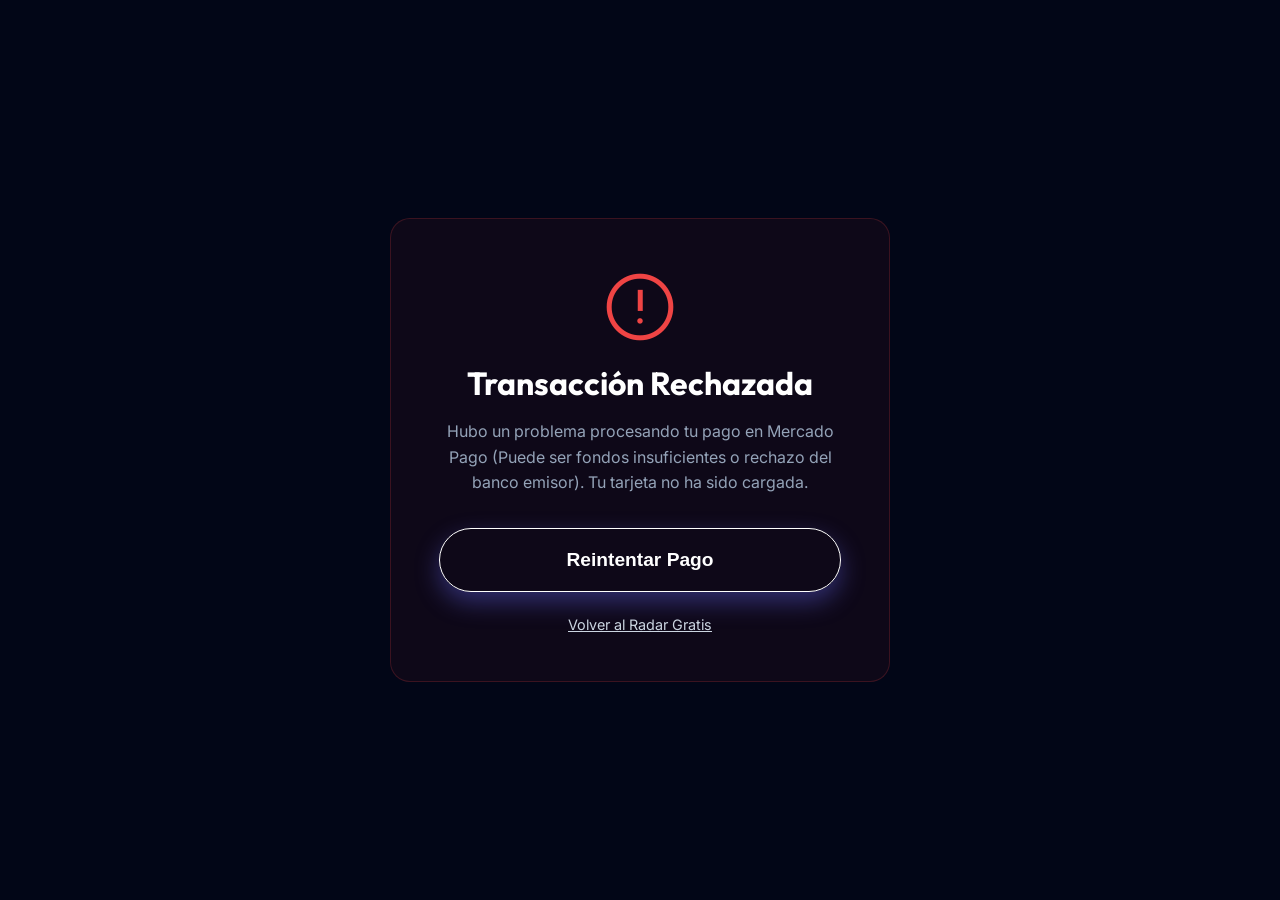
<file: factibilidad_v3/frontend/rechazado.html>
<!DOCTYPE html>
<html lang="es">
<head>
    <meta charset="UTF-8">
    <meta name="viewport" content="width=device-width, initial-scale=1.0">
    <title>Pago Rechazado | factibilidad.cl</title>
    <link href="https://fonts.googleapis.com/css2?family=Inter:wght@300;400;500;600;700&family=Outfit:wght@400;500;700;800;900&display=swap" rel="stylesheet">
    <link rel="stylesheet" href="https://fonts.googleapis.com/css2?family=Material+Symbols+Outlined:opsz,wght,FILL,GRAD@20..48,100..700,0..1,-50..200" />
    <link rel="stylesheet" href="style.css">
    <style>
        body { display: flex; align-items: center; justify-content: center; height: 100vh; background: #020617; margin: 0; font-family: 'Inter', sans-serif;}
        .card { text-align: center; max-width: 500px; padding: 3rem; background: rgba(239, 68, 68, 0.05); border: 1px solid rgba(239, 68, 68, 0.2); border-radius: 20px;}
        .icon-error { font-size: 5rem; color: #ef4444; margin-bottom: 1rem; }
        h1 { color: white; font-family: 'Outfit'; font-size: 2rem; margin-bottom: 1rem;}
        p { color: #94a3b8; line-height: 1.6; margin-bottom: 2rem;}
    </style>
</head>
<body>
    <div class="card glass-panel">
        <span class="material-symbols-outlined icon-error">error</span>
        <h1>Transacción Rechazada</h1>
        <p>Hubo un problema procesando tu pago en Mercado Pago (Puede ser fondos insuficientes o rechazo del banco emisor). Tu tarjeta no ha sido cargada.</p>
        <button class="btn-primary" onclick="window.history.back()" style="width: 100%; border-radius: 50px; background: transparent; border: 1px solid white;">Reintentar Pago</button>
        <a href="index.html" style="display: block; margin-top: 1.5rem; color: var(--text-muted); font-size: 0.9rem;">Volver al Radar Gratis</a>
    </div>
</body>
</html>
</file>
<file: factibilidad_v3/frontend/style.css>
@import url('https://fonts.googleapis.com/css2?family=Inter:wght@300;400;500;600&family=Outfit:wght@400;500;700;800;900&display=swap');

:root {
    --bg-dark: #0a0a0f;
    --bg-darker: #050508;
    --bg-blur: rgba(15, 20, 35, 0.4);
    --primary: #6366f1;
    --primary-gradient: linear-gradient(135deg, #4f46e5, #0ea5e9);
    --gold-gradient: linear-gradient(135deg, #f59e0b, #f43f5e);
    --text-main: #f8fafc;
    --text-muted: #cbd5e1;
    --border: rgba(255, 255, 255, 0.08);
}

* { margin: 0; padding: 0; box-sizing: border-box; }
body { background-color: var(--bg-dark); color: var(--text-main); font-family: 'Inter', sans-serif; overflow-x: hidden; scroll-behavior: smooth;}

h1, h2, h3, .brand-slogan { font-family: 'Outfit', sans-serif; }

/* ZONA 1: HERO */
.hero-map-section {
    position: relative; width: 100vw; height: 100vh;
    display: flex; flex-direction: column; justify-content: center; align-items: center; overflow: hidden;
}

#map { position: absolute; top: 0; left: 0; width: 100%; height: 100%; z-index: 1; filter: sepia(30%) hue-rotate(190deg) saturate(1.5) contrast(1.1) opacity(0.8); background: #000; }

.map-overlay-layer {
    position: absolute; top: 0; left: 0; width: 100%; height: 100%; z-index: 2;
    background: radial-gradient(circle at center, rgba(10, 10, 15, 0.2) 0%, rgba(5, 5, 8, 0.95) 100%);
}

.hero-content {
    position: relative; z-index: 10; text-align: center; width: 100%; max-width: 900px;
    padding: 0 1.5rem; animation: fadeUp 1s cubic-bezier(0.16, 1, 0.3, 1);
}

@keyframes fadeUp { from { opacity: 0; transform: translateY(40px); } to { opacity: 1; transform: translateY(0); } }

.brand-title {
    font-size: 5rem; font-weight: 900; margin-bottom: 0.5rem;
    background: var(--text-main); -webkit-background-clip: text; background-clip: text; color: transparent;
    text-shadow: 0 0 40px rgba(255,255,255,0.1);
}

.brand-slogan {
    font-size: 1.6rem; color: #94a3b8; font-weight: 400; margin-bottom: 3.5rem;
    background: var(--primary-gradient); -webkit-background-clip: text; background-clip: text; color: transparent;
}

.glass-form {
    background: var(--bg-blur); backdrop-filter: blur(24px); -webkit-backdrop-filter: blur(24px);
    border: 1px solid var(--border); border-radius: 20px;
    padding: 2.5rem; box-shadow: 0 30px 60px rgba(0,0,0,0.6), inset 0 1px 0 rgba(255,255,255,0.1);
    display: flex; flex-direction: column; gap: 1.5rem; transition: transform 0.3s;
}

.glass-form:hover { transform: translateY(-5px); border-color: rgba(255,255,255,0.2); }

.horizontal-inputs { display: flex; flex-wrap: wrap; gap: 1rem; justify-content: center; }
.horizontal-inputs input, .horizontal-inputs select {
    flex: 1; min-width: 150px; background: rgba(0,0,0,0.4); border: 1px solid rgba(255,255,255,0.1);
    padding: 1.2rem; border-radius: 12px; color: white; font-size: 1rem; font-family: 'Inter'; transition: all 0.3s;
}
.horizontal-inputs input:focus, .horizontal-inputs select:focus {
    border-color: #6366f1; outline: none; background: rgba(0,0,0,0.7); box-shadow: 0 0 0 4px rgba(99, 102, 241, 0.1);
}

.btn-primary {
    background: var(--primary-gradient); color: white; border: none; padding: 1.25rem 2rem;
    font-size: 1.2rem; font-weight: 700; border-radius: 12px; cursor: pointer;
    box-shadow: 0 10px 25px rgba(99, 102, 241, 0.4); transition: transform 0.2s, box-shadow 0.2s;
    display: flex; align-items: center; justify-content: center; gap: 10px;
}
.btn-primary:hover { transform: translateY(-3px); box-shadow: 0 20px 40px rgba(99, 102, 241, 0.6); }

.loading-spinner {
    border: 3px solid rgba(255,255,255,0.3); border-top: 3px solid white;
    border-radius: 50%; width: 20px; height: 20px; animation: spin 1s linear infinite;
}
@keyframes spin { 0% { transform: rotate(0deg); } 100% { transform: rotate(360deg); } }

/* ZONA 3: RESULTADOS */
.hidden { display: none !important; }
@keyframes fadeInUp { from { opacity: 0; transform: translateY(50px); } to { opacity: 1; transform: translateY(0); } }

.results-area { background: var(--bg-darker); padding: 6rem 1.5rem; min-height: 100vh; position: relative; z-index: 20;}
.container { max-width: 1200px; margin: 0 auto; display: flex; flex-direction: column; gap: 4rem; }

.section-title { text-align: center; margin-bottom: 3rem; }
.section-title h2 { font-size: 3rem; font-weight: 800; background: linear-gradient(to right, #fff, #94a3b8); -webkit-background-clip: text; color: transparent; }
.muted-text { font-size: 1.2rem; font-weight: 500; color: #94a3b8; display:flex; justify-content: center; align-items:center; gap: 8px;}

/* Badges */
.semaforo-badge { width:12px; height: 12px; border-radius: 50%; display:inline-block;}
.semaforo-badge.verde { background:#10b981; box-shadow: 0 0 10px #10b981; }
.semaforo-badge.amarillo { background:#f59e0b; box-shadow: 0 0 10px #f59e0b; }
.semaforo-badge.rojo { background:#ef4444; box-shadow: 0 0 10px #ef4444; }

.metrics-grid { display: grid; grid-template-columns: repeat(auto-fit, minmax(300px, 1fr)); gap: 1.5rem; }
.metric-card {
    background: rgba(255,255,255,0.02); border: 1px solid var(--border); border-radius: 20px;
    padding: 2.5rem; display: flex; flex-direction: column; justify-content: space-between;
    transition: transform 0.3s, background 0.3s;
}
.metric-card:hover { transform: translateY(-5px); background: rgba(255,255,255,0.04); }
.metric-card .icon { font-size: 2.5rem; color: #6366f1; margin-bottom: 1.5rem; }
.metric-card label { color: #94a3b8; font-size: 0.95rem; text-transform: uppercase; letter-spacing: 0.1em; font-weight: 600; margin-bottom: 0.5rem; }
.metric-card strong { font-size: 2.5rem; font-weight: 900; font-family:'Outfit'; }

.highlight-card { background: linear-gradient(180deg, rgba(16, 185, 129, 0.05) 0%, rgba(0,0,0,0) 100%); border-color: rgba(16, 185, 129, 0.3); }
.highlight-card .icon { color: #10b981; }
.gradient-text { background: linear-gradient(135deg, #34d399, #10b981); -webkit-background-clip: text; background-clip: text; color: transparent; font-size: 3.5rem !important;}

/* Paneles */
.zoning-blocks { display: grid; grid-template-columns: repeat(2, 1fr); gap: 1.5rem; }
.panel { background: rgba(255,255,255,0.02); border: 1px solid var(--border); border-radius: 20px; padding: 2.5rem; }
.panel h3 { font-size: 1.5rem; margin-bottom: 2rem; padding-bottom: 1rem; border-bottom: 1px solid rgba(255,255,255,0.05);}
.zone-data ul { list-style: none; display: flex; flex-direction: column; gap: 1.5rem; }
.zone-data .label { color: #64748b; font-size: 1rem; display:block; margin-bottom: 0.4rem;}
.zone-data strong { font-size: 1.4rem; color: #e2e8f0; font-weight: 600;}

.normative-table table { width: 100%; border-collapse: collapse; }
.normative-table td { padding: 1.25rem 0; border-bottom: 1px dashed rgba(255,255,255,0.1); font-size: 1.1rem; color: #94a3b8; }
.normative-table .value-col { text-align: right; }
.normative-table strong { color: white; font-weight: 700; font-size: 1.25rem; font-family:'Outfit';}

/* Gráficas */
.chart-container { position: relative; width: 100%; height: 350px; display:flex; flex-direction: column; justify-content:center; align-items:center; }
.chart-container h3 { align-self: flex-start; }

.ai-analysis-box { background: rgba(99, 102, 241, 0.05); border: 1px solid rgba(99, 102, 241, 0.2); border-radius: 20px; padding: 2.5rem; position:relative; overflow:hidden;}
.ai-analysis-box::before { content:''; position:absolute; top:0; left:0; width:4px; height:100%; background: var(--primary-gradient);}
.ai-header { display: flex; align-items: center; gap: 1rem; margin-bottom: 1.5rem; }
.ai-icon { color: #818cf8; font-size: 2rem; }
.ai-header h3 { color: #818cf8; font-size: 1.4rem; font-weight: 700; }
.ai-text { font-size: 1.15rem; line-height: 1.8; color: #e2e8f0; font-weight: 300; }

/* Upsells & Packs */
.upsells-zone { margin-top: 2rem; text-align: center; }
.subtitle { color: #94a3b8; font-size: 1.2rem; margin-top:1rem; margin-bottom: 4rem; }
.upsell-grid { display: grid; grid-template-columns: repeat(auto-fit, minmax(300px, 1fr)); gap: 2rem; align-items:start; }

.upsell-card {
    display: flex; flex-direction: column; align-items: center; justify-content: space-between;
    padding: 3rem 2rem; border-radius: 24px; position: relative;
    border: 1px solid var(--border); transition: all 0.4s ease;
    background: rgba(255,255,255,0.02); min-height: 280px;
}
.upsell-card:hover { transform: translateY(-5px); border-color: rgba(255,255,255,0.2); background:rgba(255,255,255,0.04); }

.upsell-card .title { font-size: 1.7rem; font-weight: 800; font-family: 'Outfit'; margin-bottom: 0.5rem; color: white;}
.upsell-card .desc { font-size: 1rem; color: #94a3b8; margin-bottom: 2rem; }

.pack-buttons { display: flex; flex-direction: column; gap: 0.8rem; width: 100%; margin-top: auto;}

.btn-buy {
    width: 100%; border: none; padding: 1rem; border-radius: 12px; cursor: pointer;
    font-size: 1.05rem; font-weight: 700; transition: all 0.3s;
}

.outline-bl { background: transparent; border: 1px solid #475569; color: #f8fafc; }
.outline-bl:hover { background: #334155; }
.btn-pack { background: #3b82f6; color: white; border: 1px solid #2563eb;}
.btn-pack:hover { background: #2563eb; transform: translateY(-2px); box-shadow: 0 10px 20px rgba(59, 130, 246, 0.3);}

.outline-pr { background: transparent; border: 1px solid #8b5cf6; color: #ddd6fe; }
.outline-pr:hover { background: rgba(139, 92, 246, 0.2); }
.btn-pack-pr { background: #8b5cf6; color: white; border: 1px solid #7c3aed;}
.btn-pack-pr:hover { background: #7c3aed; transform: translateY(-2px); box-shadow: 0 10px 20px rgba(139, 92, 246, 0.3);}

.outline-cb { background: transparent; border: 1px solid #f59e0b; color: #fef3c7; }
.outline-cb:hover { background: rgba(245, 158, 11, 0.2); }
.btn-pack-cb { background: var(--gold-gradient); color: white; }
.btn-pack-cb:hover { filter: brightness(1.1); transform: translateY(-2px); box-shadow: 0 10px 20px rgba(245, 158, 11, 0.4);}

.highlight-card-upsell { background: rgba(245, 158, 11, 0.05); border-color: rgba(245, 158, 11, 0.3); }
.highlight-card-upsell:hover { border-color: rgba(245, 158, 11, 0.8); }

.premium-flair { position: absolute; top: -15px; background: white; color: #ea580c; font-size: 0.85rem; font-weight: 800; padding: 0.5rem 1.5rem; border-radius: 30px; letter-spacing: 0.1em; box-shadow: 0 10px 20px rgba(0,0,0,0.5);}

/* Suscripciones */
.subscriptions-zone { margin-top: 5rem; padding-top: 4rem; border-top: 1px dashed rgba(255,255,255,0.1); }
.subs-title { font-size: 1.8rem; color: #e2e8f0; margin-bottom: 2rem; display:flex; align-items:center; justify-content:center; gap:10px; font-weight: 600;}
.star-icn { color: #fcd34d; font-size: 2rem; }
.subs-grid { display: flex; flex-direction: column; gap: 1.5rem; max-width: 800px; margin: 0 auto;}

.sub-card { 
    display: flex; justify-content: space-between; align-items: center; 
    padding: 2rem; border-radius: 16px; border: 1px solid var(--border);
    background: rgba(15, 23, 42, 0.5); transition: transform 0.3s;
}
.sub-card:hover { transform: scale(1.02); }
.sub-info { display: flex; flex-direction: column; align-items: flex-start; text-align: left; }
.sub-title { font-size: 1.4rem; font-family: 'Outfit'; font-weight: 800; color: white; margin-bottom: 0.3rem;}
.sub-desc { color: #94a3b8; font-size: 1rem; }

.sub-card.gold { background: linear-gradient(90deg, rgba(234, 88, 12, 0.1), rgba(0,0,0,0)); border-color: rgba(234, 88, 12, 0.3); }

.btn-sub { padding: 1rem 1.5rem; border-radius: 12px; font-weight: 700; cursor: pointer; border:none; transition: all 0.3s; white-space: nowrap;}
.btn-sub.outline { background: rgba(255,255,255,0.1); color: white; }
.btn-sub.outline:hover { background: rgba(255,255,255,0.2); }
.btn-sub.gold-btn { background: #ea580c; color: white; box-shadow: 0 10px 20px rgba(234, 88, 12, 0.3); }
.btn-sub.gold-btn:hover { background: #f97316; box-shadow: 0 15px 30px rgba(234, 88, 12, 0.5); }

@media (max-width: 900px) { 
    .zoning-blocks { grid-template-columns: 1fr; } 
    .sub-card { flex-direction: column; text-align:center; gap: 1.5rem; }
    .sub-info { align-items: center; text-align:center; }
    .btn-sub { width: 100%; }
}
</file>
